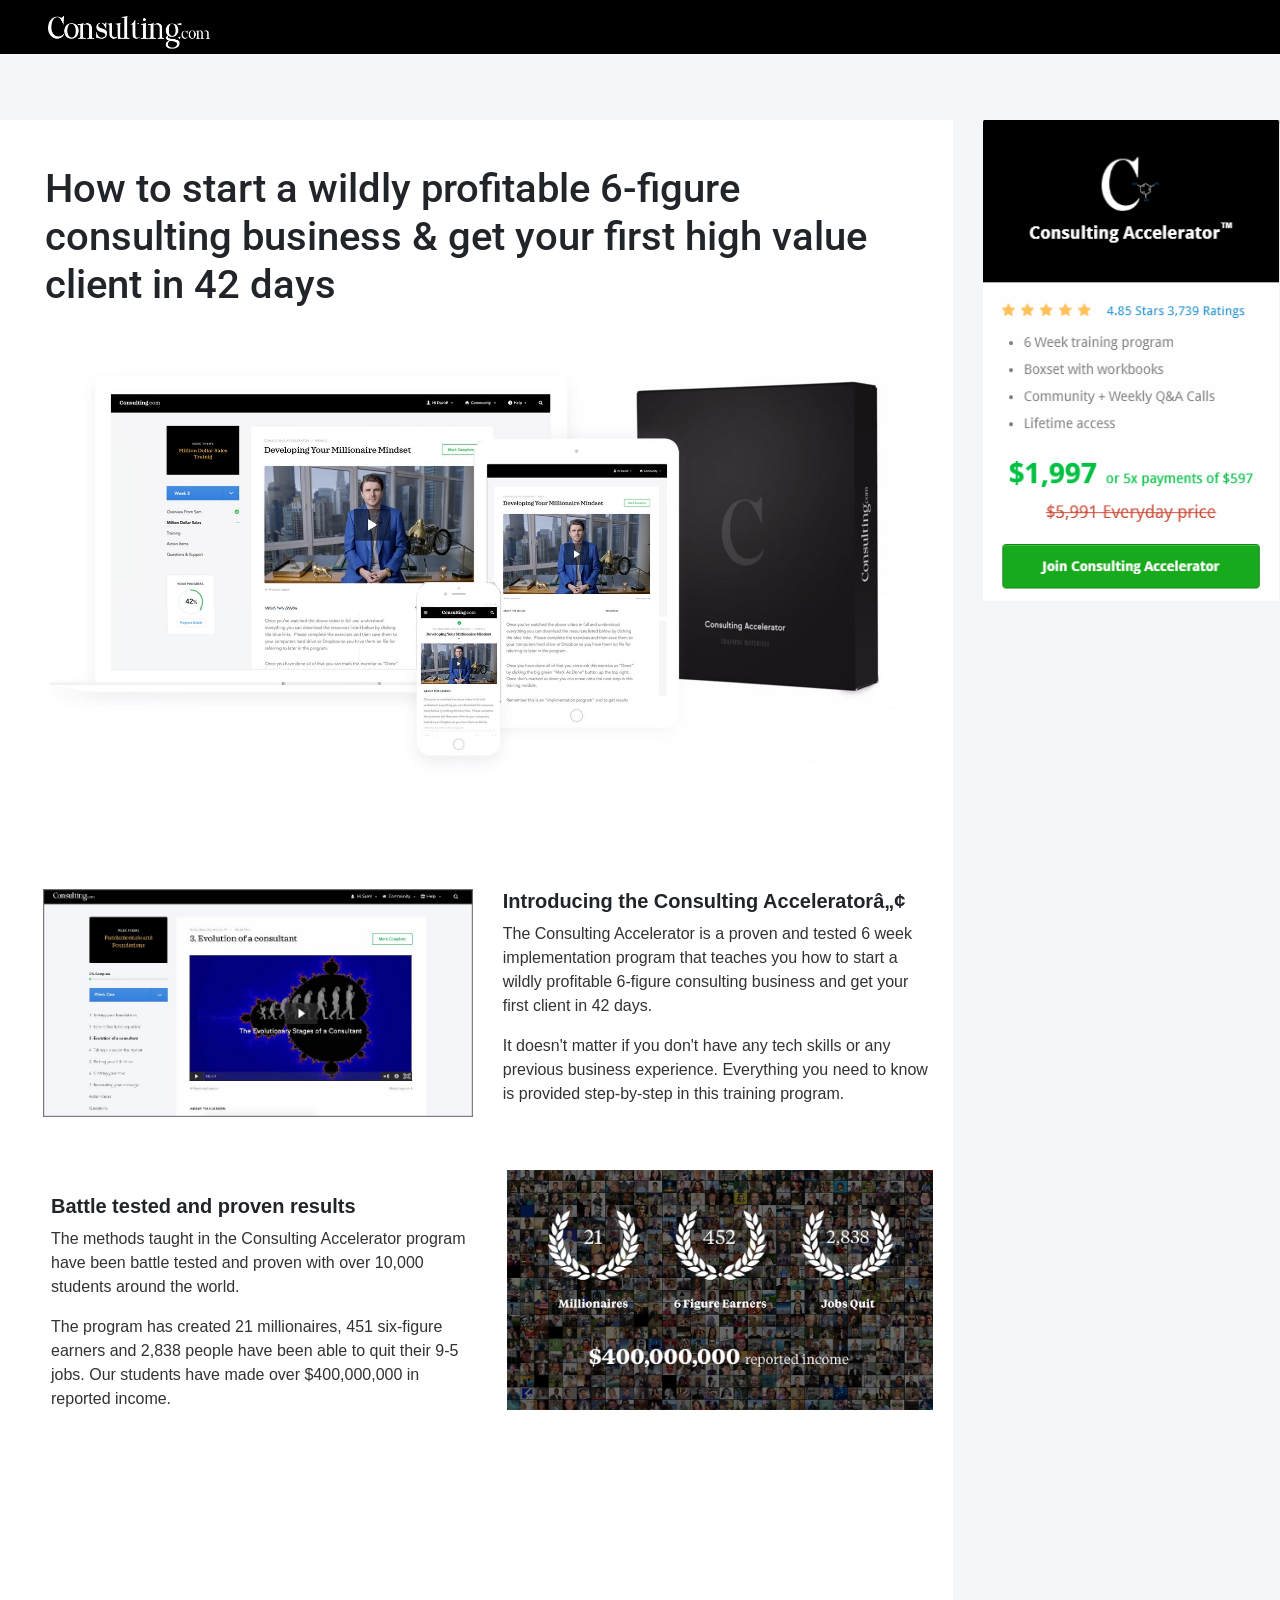
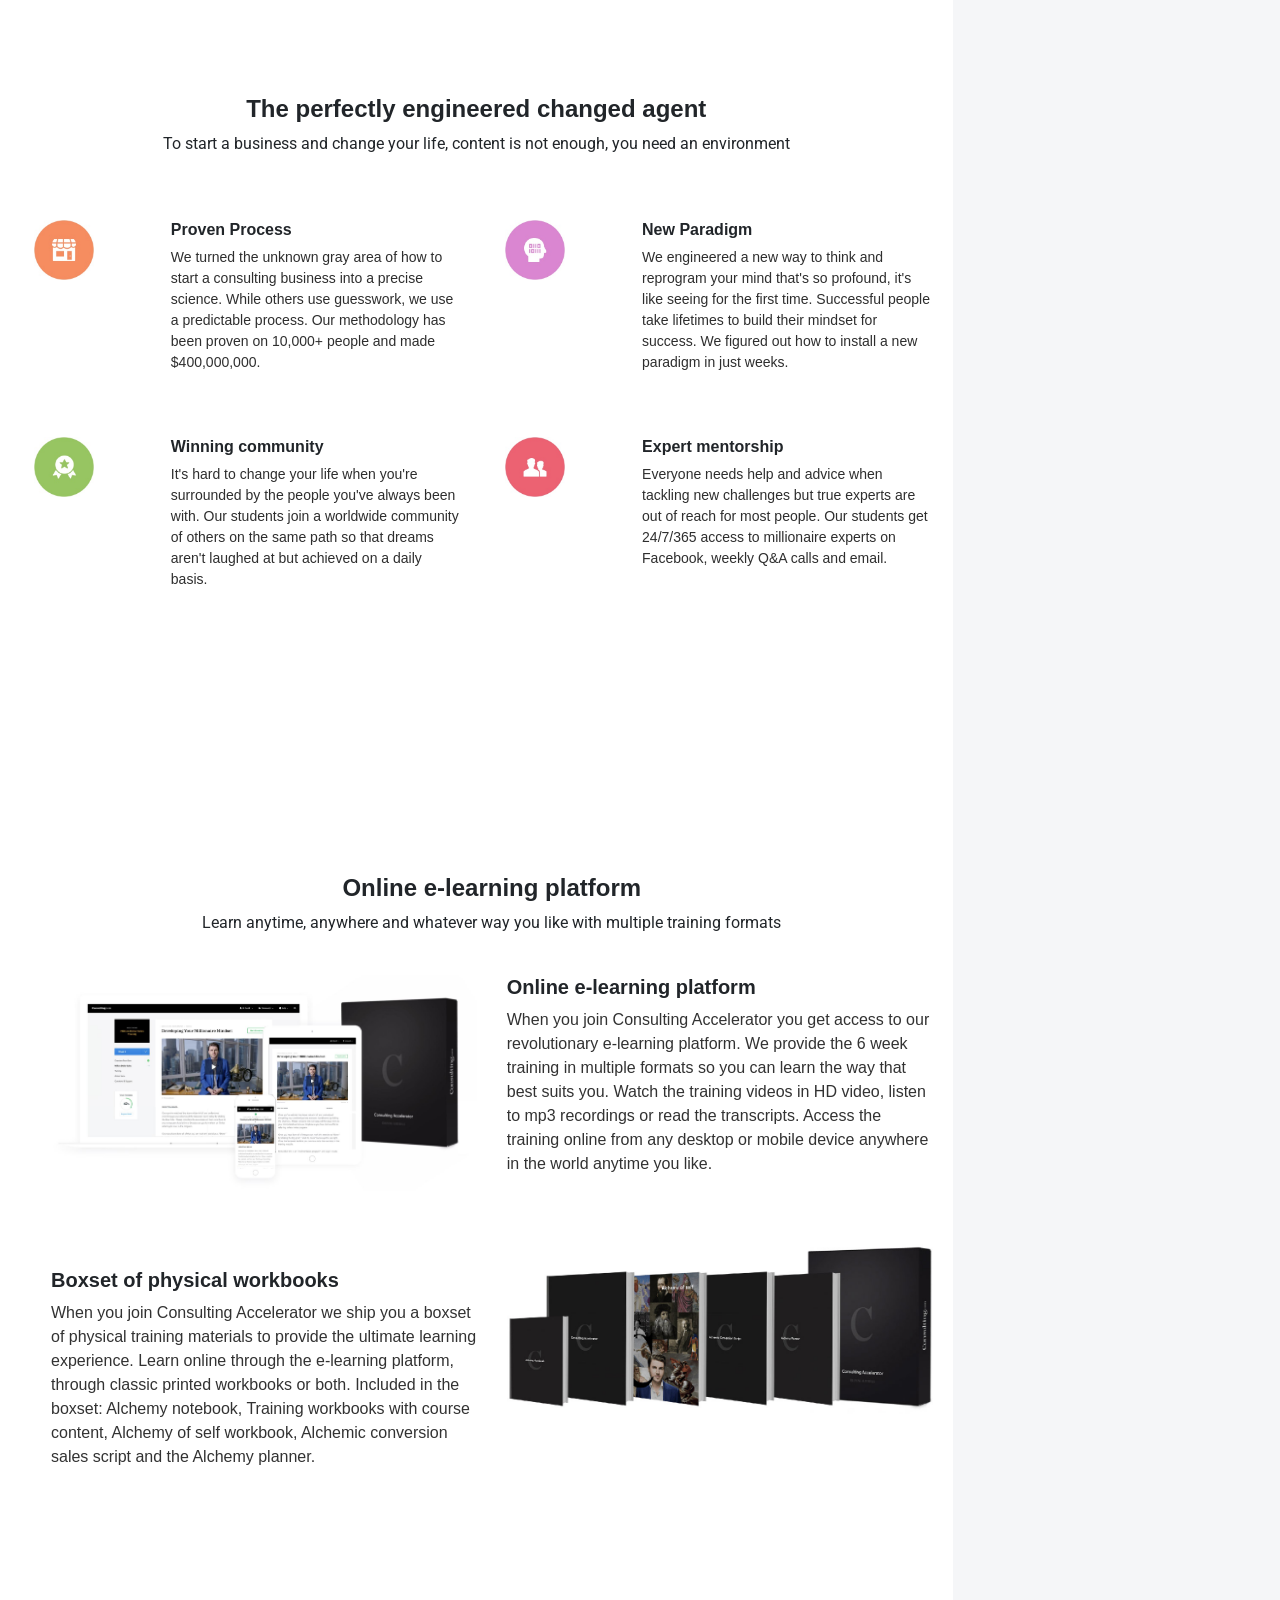
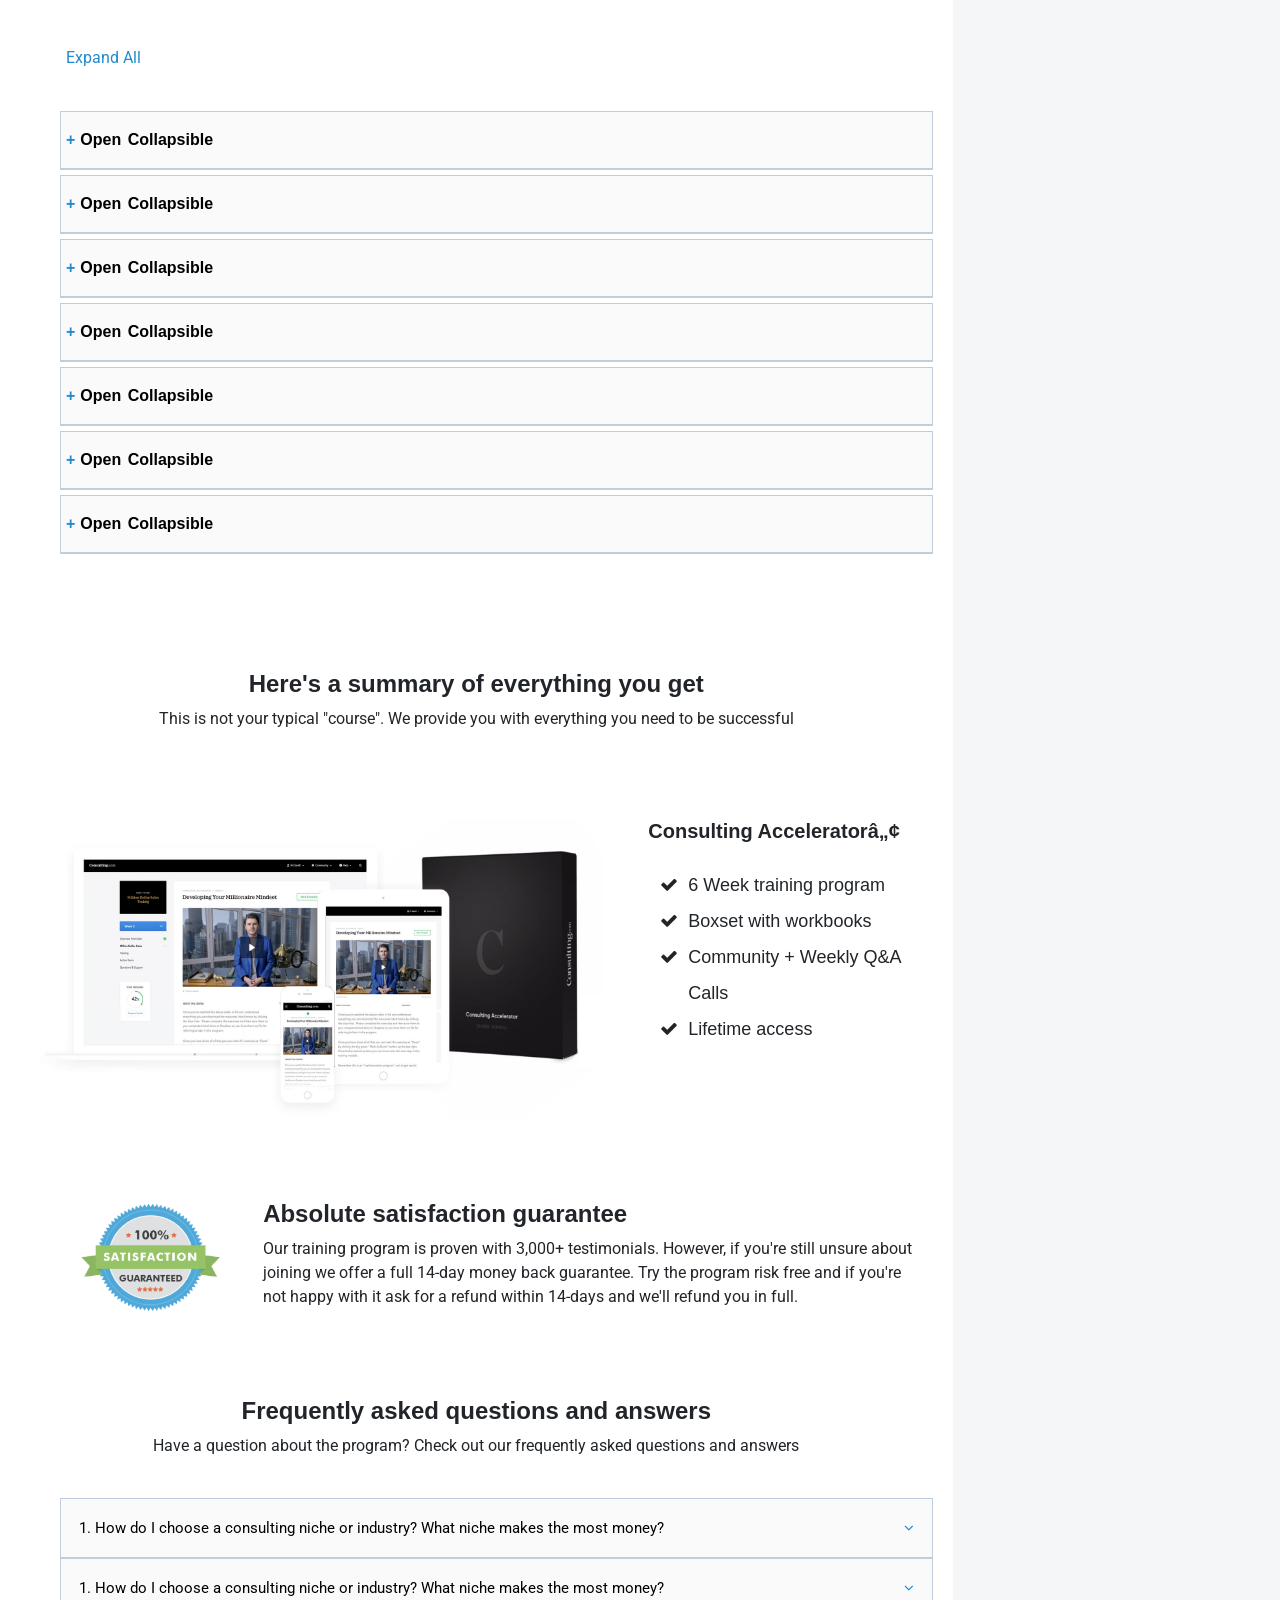
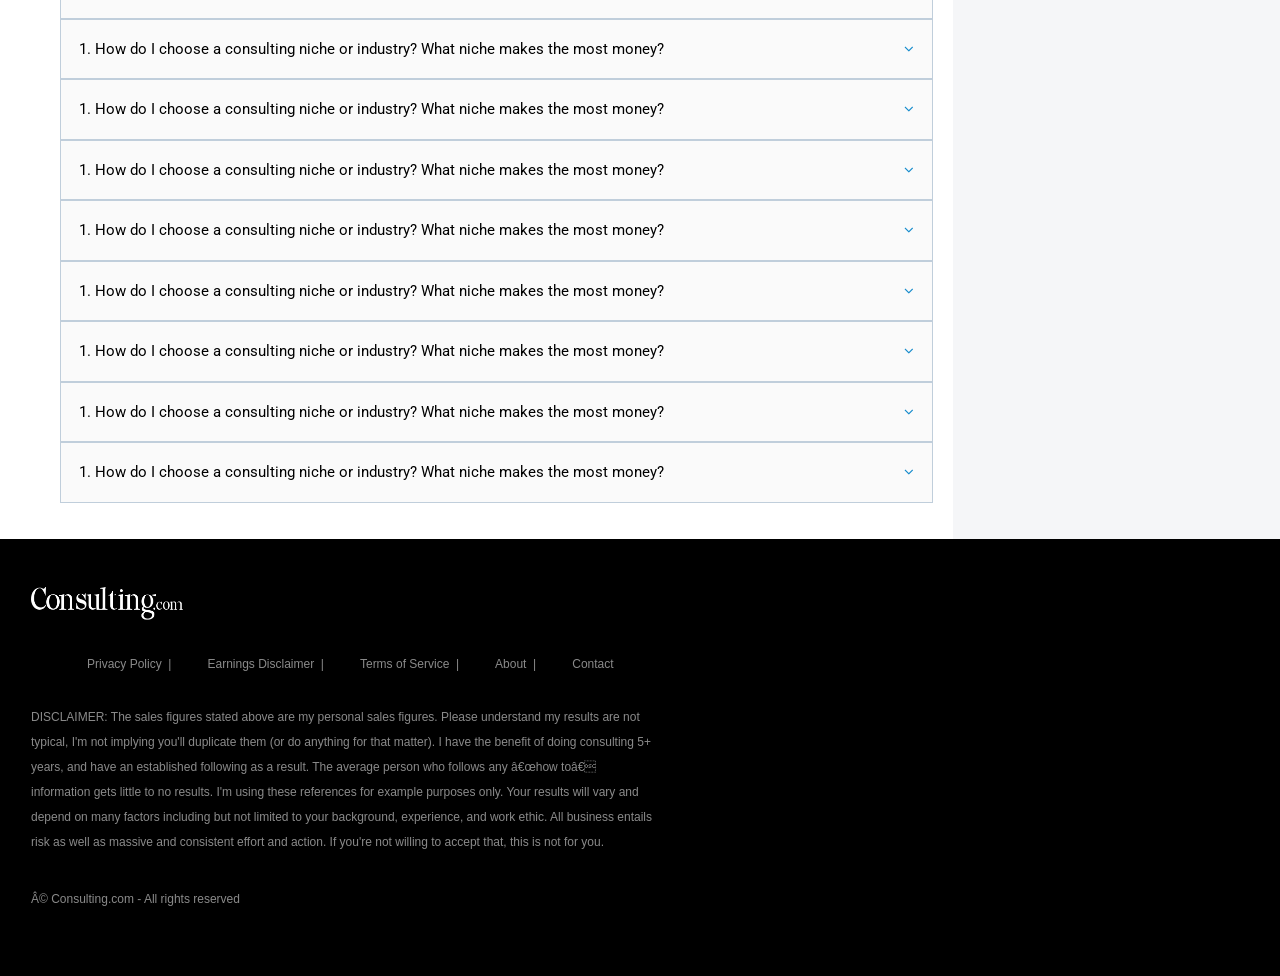
<file: myindex.html>
<!DOCTYPE html>
<html>
<head>
	<title>Website</title>

<link rel="stylesheet" href="https://stackpath.bootstrapcdn.com/bootstrap/4.3.1/css/bootstrap.min.css">
<link rel="stylesheet" href="main.css">
<link rel="stylesheet" href="https://stackpath.bootstrapcdn.com/font-awesome/4.7.0/css/font-awesome.min.css" integrity="sha384-wvfXpqpZZVQGK6TAh5PVlGOfQNHSoD2xbE+QkPxCAFlNEevoEH3Sl0sibVcOQVnN" crossorigin="anonymous">
<link href="https://fonts.googleapis.com/css?family=Roboto:400,500|Open+Sans" rel="stylesheet">
<link rel="stylesheet" href="https://stackpath.bootstrapcdn.com/bootstrap/4.5.0/css/bootstrap.min.css">
<link rel="stylesheet" href="https://fonts.googleapis.com/icon?family=Material+Icons"/>
<script src="https://code.jquery.com/jquery-3.3.1.slim.min.js"></script>
<script src="https://cdn.jsdelivr.net/npm/popper.js@1.16.0/dist/umd/popper.min.js"></script>
<script src="https://stackpath.bootstrapcdn.com/bootstrap/4.5.0/js/bootstrap.min.js"></script>

<script src="https://stackpath.bootstrapcdn.com/bootstrap/4.3.1/js/bootstrap.min.js"></script>
<script src="https://code.jquery.com/jquery-3.3.1.slim.min.js"></script>
<meta name="viewport" content="width=device-width, initial-scale=1.0, user-scalable=0, minimal-ui">

<style type="text/css">
</style>
</head>
<body>
		<div class="container-fluid ">
			<nav id="navbar" class=" fixed-top">
				<div class="container-fluid col-md-12 pt-3 pl-5">
						<img src="img/logo.png" id="" class="img-fluid"  height="35px" width="162px"   alt="logo">
				</div>
			</nav>
		</div>   
		<br>
		<br>
		<br>
		<br>
		<br>


<div class="">
	<div class="row " id="body_card" >
		
		<div class="col-md-9" >
			
			<div class="posts" >
        <div style="margin: 25px">
					<h1 id="#mainh1">How to start a wildly profitable 6-figure consulting business & get your first high value client in 42 days
					</h1>
				</div>
				<img src="img/main.jpg" class="col-md-12" style="width: 100%">
				<br>
				<br>

				<div class="row pt-5 ml-2">
					<div class="col-md-6 pt-4">
						<img src="img/consulting.jpg" alt="consultant" class="img-fluid" width="438" height="232px">
					</div>
					<div class="col-md-6">
						<div class="pt-4">
							<h1 id="accelh">Introducing the Consulting Accelerator™</h1>
							<p class="accelp">
								The Consulting Accelerator is a proven and tested 6 week implementation program that teaches you how to start a wildly profitable 6-figure consulting business and get your first client in 42 days.
							</p>
							<p class="accelp">
								It doesn't matter if you don't have any tech skills or any previous business experience. Everything you need to know is provided step-by-step in this training program.
							</p>
						</div>
					</div>
				</div>			

				<div class="row pt-5 ml-3">
					<div class="col-md-6">
						<div class="pt-4">
							<h1 id="accelh">Battle tested and proven results</h1>
							<p class="accelp">
								The methods taught in the Consulting Accelerator program have been battle tested and proven with over 10,000 students around the world.
							</p>
							<p class="accelp">
								The program has created 21 millionaires, 451 six-figure earners and 2,838 people have been able to quit their 9-5 jobs. Our students have made over $400,000,000 in reported income.
							</p>
						</div>
					</div>
					<div class="col-md-6">
						<img src="img/result.jpg" class="img-fluid" alt="consultant" width="439" height="247px">
					</div>
					
				</div>
				<br>
				<br>
				<br>
				<br>
				<br>
				<div class="row mt-5">
					<div class="container text-center" id="cartcont">
						<h1 id="agenth">The perfectly engineered changed agent</h1>
						<p id="agentp">To start a business and change your life, content is not enough, you need an environment</p>
					</div>
				</div>
				<br>
				<br>
				
				<div class="row">
					<div class="container">
						<div class="row">
							<div class="col-md-6">
								<div class="row ">
									<!-- <div class="col-lg-1"></div> -->
									<div class="col-lg-3 text-center">
										<img src="img/icon1.jpg"  alt="icon1" width="60px" height="60px">
									</div>
									<div class="col-lg-9 pl-5">
										<h4 class="carth">Proven Process</h4>
										<p class="cartp">We turned the unknown gray area of how to start a consulting business into a precise science. While others use guesswork, we use a predictable process. Our methodology has been proven on 10,000+ people and made $400,000,000.</p>
									</div>
								</div>
							</div>
							<div class="col-md-6">
								<div class="row ">
									<div class="col-lg-3 text-center">
										<img src="img/icon2.jpg"  alt="icon2" width="60px" height="60px">
									</div>
									<div class="col-lg-9 pl-5">
										<h1 class="carth ">New Paradigm</h1>
										<p class="cartp ">We engineered a new way to think and reprogram your mind that's so profound, it's like seeing for the first time. Successful people take lifetimes to build their mindset for success. We figured out how to install a new paradigm in just weeks.</p>
									</div>
									<!-- <div class="col-lg-1"></div> -->
								</div>
							</div>


						</div>
					</div>
				</div>
				<br>
				<br>

				<div class="row">
					<div class="container">
						<div class="row">
							<div class="col-md-6">
								<div class="row">
									<!-- <div class="col-lg-1"></div> -->
									<div class="col-lg-3 text-center">
										<img src="img/icon3.jpg" alt="icon3" width="60px" height="60px">
									</div>
									<div class="col-lg-9 pl-5">
										<h4 class="carth">Winning community</h4>
										<p class="cartp">It's hard to change your life when you're surrounded by the people you've always been with. Our students join a worldwide community of others on the same path so that dreams aren't laughed at but achieved on a daily basis.</p>
									</div>
								</div>
							</div>
							<div class="col-md-6">
								<div class="row ">
									<div class="col-lg-3 text-center">
										<img src="img/icon4.jpg"  alt="icon2" width="60px" height="60px">
									</div>
									<div class="col-lg-9 pl-5" >
										<h1 class="carth">Expert mentorship</h1>
										<p class="cartp ">Everyone needs help and advice when tackling new challenges but true experts are out of reach for most people. Our students get 24/7/365 access to millionaire experts on Facebook, weekly Q&A calls and email.</p>
									</div>
									<!-- <div class="col-lg-1"></div> -->
								</div>
							</div>
						</div>
					</div>
				</div>
				<br>
				<br>
				<br>
				<br>
				<br>
				<div class="row pt-5 ml-3">
					<div class="container text-center" id="cartcont">
						<h1 id="agenth">Online e-learning platform</h1>
						<p id="agentp">Learn anytime, anywhere and whatever way you like with multiple training formats</p>
					</div>
					<div class="col-md-6 pt-4">
						<img src="img/elearn.jpg" class="img-fluid" alt="consultant" width="438" height="228px">
					</div>
					<div class="col-md-6">
						<div class="pt-4">
							<h1 id="accelh">Online e-learning platform</h1>
							<p class="accelp">
								When you join Consulting Accelerator you get access to our revolutionary e-learning platform. We provide the 6 week training in multiple formats so you can learn the way that best suits you. Watch the training videos in HD video, listen to mp3 recordings or read the transcripts. Access the training online from any desktop or mobile device anywhere in the world anytime you like.
							</p>
						</div>
					</div>
				</div>			
				<div class="row pt-5 ml-3">
					<div class="col-md-6 ">
						<div class="pt-4">
							<h1 id="accelh">Boxset of physical workbooks</h1>
							<p class="accelp">
								When you join Consulting Accelerator we ship you a boxset of physical training materials to provide the ultimate learning experience. Learn online through the e-learning platform, through classic printed workbooks or both. Included in the boxset: Alchemy notebook, Training workbooks with course content, Alchemy of self workbook, Alchemic conversion sales script and the Alchemy planner.
							</p>
						</div>
					</div>
					<div class="col-md-6">
						<img src="img/boxset.jpg" class="img-fluid" alt="consultant" width="439" height="174px">
					</div>
				</div>
				<br>
				<br>
				<br>
				<br>
				<br>
				<!-- collapsable content -->
				<div class="row" style="margin: 40px;">
					<button onclick="expnadall(1)" id="expand">Expand All</button>
					<button onclick="expnadall(2)" id="collaps" style="display: none;">Collapse All</button>
				</div>
				
				<ul style="list-style: none;"> 
					<li class="m5">
						<button class="collapsible" style="border: 1px solid #c0cedb ;outline: none;">Open Collapsible</button>
						<div class="content">
							<div class="listdivstyle">Overview
								<button class="read-more" style="border: none;outline: none;background: #f1f1f1;" ></button>
								<div class="innercontent" style="margin-top:25px ;">
								<p style="margin-bottom: 10px;">Lorem ipsum dolor sit amet, consectetur adipisicing elit, sed do eiusmod tempor incididunt ut labore et dolore magna aliqua. Ut enim ad minim veniam, quis nostrud exercitation ullamco laboris nisi ut aliquip ex ea commodo consequat.
									Lorem ipsum dolor sit amet, consectetur adipisicing elit, sed do eiusmod tempor incididunt ut labore et dolore magna aliqua. Lorem ipsum dolor sit amet, consectetur adipisicing elit, sed do eiusmod tempor incididunt ut labore et dolore magna aliqua. Lorem ipsum dolor sit amet, consectetur adipisicing elit, sed do eiusmod tempor incididunt ut labore et dolore magna aliqua. </p>
									<br>
									<br>
								</div>
							</div>
						</div>
					</li>
					<li class="m5">
						<button class="collapsible" style="border: 1px solid #c0cedb ;outline: none;">Open Collapsible</button>
						<div class="content">
							<div class="listdivstyle">Overview
								<button class="read-more" style="border: none;outline: none;background: #f1f1f1;" ></button>
								<div class="innercontent" style="margin-top:25px ;">
								<p style="margin-bottom: 10px;">Lorem ipsum dolor sit amet, consectetur adipisicing elit, sed do eiusmod tempor incididunt ut labore et dolore magna aliqua. Ut enim ad minim veniam, quis nostrud exercitation ullamco laboris nisi ut aliquip ex ea commodo consequat.
									Lorem ipsum dolor sit amet, consectetur adipisicing elit, sed do eiusmod tempor incididunt ut labore et dolore magna aliqua. Lorem ipsum dolor sit amet, consectetur adipisicing elit, sed do eiusmod tempor incididunt ut labore et dolore magna aliqua. Lorem ipsum dolor sit amet, consectetur adipisicing elit, sed do eiusmod tempor incididunt ut labore et dolore magna aliqua. </p>
									<br>
									<br>
								</div>
							</div>
						</div>
					</li>
					<li class="m5">
						<button class="collapsible" style="border: 1px solid #c0cedb ;outline: none;">Open Collapsible</button>
						<div class="content">
							<div class="listdivstyle">Overview
								<button class="read-more" style="border: none;outline: none;background: #f1f1f1;" ></button>
								<div class="innercontent" style="margin-top:25px ;">
								<p style="margin-bottom: 10px;">Lorem ipsum dolor sit amet, consectetur adipisicing elit, sed do eiusmod tempor incididunt ut labore et dolore magna aliqua. Ut enim ad minim veniam, quis nostrud exercitation ullamco laboris nisi ut aliquip ex ea commodo consequat.
									Lorem ipsum dolor sit amet, consectetur adipisicing elit, sed do eiusmod tempor incididunt ut labore et dolore magna aliqua. Lorem ipsum dolor sit amet, consectetur adipisicing elit, sed do eiusmod tempor incididunt ut labore et dolore magna aliqua. Lorem ipsum dolor sit amet, consectetur adipisicing elit, sed do eiusmod tempor incididunt ut labore et dolore magna aliqua. </p>
									<br>
									<br>
								</div>
							</div>
						</div>
					</li>
					<li class="m5">
						<button class="collapsible" style="border: 1px solid #c0cedb ;outline: none;">Open Collapsible</button>
						<div class="content">
							<div class="listdivstyle">Overview
								<button class="read-more" style="border: none;outline: none;background: #f1f1f1;" ></button>
								<div class="innercontent" style="margin-top:25px ;">
								<p style="margin-bottom: 10px;">Lorem ipsum dolor sit amet, consectetur adipisicing elit, sed do eiusmod tempor incididunt ut labore et dolore magna aliqua. Ut enim ad minim veniam, quis nostrud exercitation ullamco laboris nisi ut aliquip ex ea commodo consequat.
									Lorem ipsum dolor sit amet, consectetur adipisicing elit, sed do eiusmod tempor incididunt ut labore et dolore magna aliqua. Lorem ipsum dolor sit amet, consectetur adipisicing elit, sed do eiusmod tempor incididunt ut labore et dolore magna aliqua. Lorem ipsum dolor sit amet, consectetur adipisicing elit, sed do eiusmod tempor incididunt ut labore et dolore magna aliqua. </p>
									<br>
									<br>
								</div>
							</div>
						</div>
					</li>
					<li class="m5">
						<button class="collapsible" style="border: 1px solid #c0cedb ;outline: none;">Open Collapsible</button>
						<div class="content">
							<div class="listdivstyle">Overview
								<button class="read-more" style="border: none;outline: none;background: #f1f1f1;" ></button>
								<div class="innercontent" style="margin-top:25px ;">
								<p style="margin-bottom: 10px;">Lorem ipsum dolor sit amet, consectetur adipisicing elit, sed do eiusmod tempor incididunt ut labore et dolore magna aliqua. Ut enim ad minim veniam, quis nostrud exercitation ullamco laboris nisi ut aliquip ex ea commodo consequat.
									Lorem ipsum dolor sit amet, consectetur adipisicing elit, sed do eiusmod tempor incididunt ut labore et dolore magna aliqua. Lorem ipsum dolor sit amet, consectetur adipisicing elit, sed do eiusmod tempor incididunt ut labore et dolore magna aliqua. Lorem ipsum dolor sit amet, consectetur adipisicing elit, sed do eiusmod tempor incididunt ut labore et dolore magna aliqua. </p>
									<br>
									<br>
								</div>
							</div>
						</div>
					</li>
					<li class="m5">
						<button class="collapsible" style="border: 1px solid #c0cedb ;outline: none;">Open Collapsible</button>
						<div class="content">
							<div class="listdivstyle">Overview
								<button class="read-more" style="border: none;outline: none;background: #f1f1f1;" ></button>
								<div class="innercontent" style="margin-top:25px ;">
								<p style="margin-bottom: 10px;">Lorem ipsum dolor sit amet, consectetur adipisicing elit, sed do eiusmod tempor incididunt ut labore et dolore magna aliqua. Ut enim ad minim veniam, quis nostrud exercitation ullamco laboris nisi ut aliquip ex ea commodo consequat.
									Lorem ipsum dolor sit amet, consectetur adipisicing elit, sed do eiusmod tempor incididunt ut labore et dolore magna aliqua. Lorem ipsum dolor sit amet, consectetur adipisicing elit, sed do eiusmod tempor incididunt ut labore et dolore magna aliqua. Lorem ipsum dolor sit amet, consectetur adipisicing elit, sed do eiusmod tempor incididunt ut labore et dolore magna aliqua. </p>
									<br>
									<br>
								</div>
							</div>
						</div>
					</li>
					<li class="m5">
						<button class="collapsible" style="border: 1px solid #c0cedb ;outline: none;">Open Collapsible</button>
						<div class="content">
							<div class="listdivstyle">Overview
								<button class="read-more" style="border: none;outline: none;background: #f1f1f1;" ></button>
								<div class="innercontent" style="margin-top:25px ;">
								<p style="margin-bottom: 10px;">Lorem ipsum dolor sit amet, consectetur adipisicing elit, sed do eiusmod tempor incididunt ut labore et dolore magna aliqua. Ut enim ad minim veniam, quis nostrud exercitation ullamco laboris nisi ut aliquip ex ea commodo consequat.
									Lorem ipsum dolor sit amet, consectetur adipisicing elit, sed do eiusmod tempor incididunt ut labore et dolore magna aliqua. Lorem ipsum dolor sit amet, consectetur adipisicing elit, sed do eiusmod tempor incididunt ut labore et dolore magna aliqua. Lorem ipsum dolor sit amet, consectetur adipisicing elit, sed do eiusmod tempor incididunt ut labore et dolore magna aliqua. </p>
									<br>
									<br>
								</div>
							</div>
						</div>
					</li>
					
				</ul>
				

				<div class="row">
					<div class="container text-center" id="cartcont">
						<h1 id="agenth">Here's a summary of everything you get</h1>
						<p id="agentp">This is not your typical "course". We provide you with everything you need to be successful</p>
					</div>
				</div>
				<br>
				<br>
				<br>
				<div class="row">
					<div class="col-md-8">
						<img src="img/main.jpg" class="col-md-12" alt="" width="594px" height="309px">
					</div>
					<div class="col-md-4">
						<div>
							<h1 id="accelh">Consulting Accelerator™</h1>
						</div>
						
							<ul class="checkme" id="suma">
								<li>6 Week training program</li>
								<li>Boxset with workbooks</li>
								<li>Community + Weekly Q&A Calls</li>
								<li>Lifetime access</li>
							</ul>
					</div>
				</div>
				<br>
				<br>
				<br>
				<div class="container">
					<div class="row">
						<div class="col-md-3 pl-5 text-center">
							<img src="img/sastisfation.png" class="img-fluid" alt="gurrantee" width="140" height="120px">
						</div>
						<div class="col-md-9">
							<h1 id="agenth">Absolute satisfaction guarantee</h1>
							<p id="agentp">Our training program is proven with 3,000+ testimonials. However, if you're still unsure about joining we offer a full 14-day money back guarantee. Try the program risk free and if you're not happy with it ask for a refund within 14-days and we'll refund you in full.</p>
						</div>
					</div>
				</div>


				<br>
				<br>
				<br>
				<div class="row">
					<div class="container text-center">
						<h1 id="agenth">Frequently asked questions and answers</h1>
						<p id="agentp">Have a question about the program? Check out our frequently asked questions and answers</p>
					</div>
				</div>
				<br>

				<ul style="list-style: none;"> 
					<li >
						<button class="collapsible2" style="border: 1px solid #c0cedb ;outline: none;">1. How do I choose a consulting niche or industry?  What niche makes the most money?</button>
						<div class="content2">
							<div >
								<p id="agentp">There's no “magic niche”, you need to go through this process yourself and we teach you exactly how to do this in detail in the program.  It's the first week of the training for a reason, you don't pick your niche and then join the program.  You join the program to pick your niche.  If we expected you to pick it before joining it wouldn't be a module in the training program.  Don't worry about picking your niche, join and then we figure that out together.  We have a full process for this. </p>
								<p id="agentp">We have students from thousands of different niches and industries.  From accounting to Amazon selling to porn addiction to horse dentistry, we have people in everything you can think of.  This program is designed as a framework that's applicable to any industry/niche so whatever niche you're in, the program will work for you.</p>
							</div>
						</div>
					</li>
					<li >
						<button class="collapsible2" style="border: 1px solid #c0cedb ;outline: none;">1. How do I choose a consulting niche or industry?  What niche makes the most money?</button>
						<div class="content2">
							<div >
								<p id="agentp">There's no “magic niche”, you need to go through this process yourself and we teach you exactly how to do this in detail in the program.  It's the first week of the training for a reason, you don't pick your niche and then join the program.  You join the program to pick your niche.  If we expected you to pick it before joining it wouldn't be a module in the training program.  Don't worry about picking your niche, join and then we figure that out together.  We have a full process for this. </p>
								<p id="agentp">We have students from thousands of different niches and industries.  From accounting to Amazon selling to porn addiction to horse dentistry, we have people in everything you can think of.  This program is designed as a framework that's applicable to any industry/niche so whatever niche you're in, the program will work for you.</p>
							</div>
						</div>
					</li>
					<li >
						<button class="collapsible2" style="border: 1px solid #c0cedb ;outline: none;">1. How do I choose a consulting niche or industry?  What niche makes the most money?</button>
						<div class="content2">
							<div >
								<p id="agentp">There's no “magic niche”, you need to go through this process yourself and we teach you exactly how to do this in detail in the program.  It's the first week of the training for a reason, you don't pick your niche and then join the program.  You join the program to pick your niche.  If we expected you to pick it before joining it wouldn't be a module in the training program.  Don't worry about picking your niche, join and then we figure that out together.  We have a full process for this. </p>
								<p id="agentp">We have students from thousands of different niches and industries.  From accounting to Amazon selling to porn addiction to horse dentistry, we have people in everything you can think of.  This program is designed as a framework that's applicable to any industry/niche so whatever niche you're in, the program will work for you.</p>
							</div>
						</div>
					</li>
					<li >
						<button class="collapsible2" style="border: 1px solid #c0cedb ;outline: none;">1. How do I choose a consulting niche or industry?  What niche makes the most money?</button>
						<div class="content2">
							<div >
								<p id="agentp">There's no “magic niche”, you need to go through this process yourself and we teach you exactly how to do this in detail in the program.  It's the first week of the training for a reason, you don't pick your niche and then join the program.  You join the program to pick your niche.  If we expected you to pick it before joining it wouldn't be a module in the training program.  Don't worry about picking your niche, join and then we figure that out together.  We have a full process for this. </p>
								<p id="agentp">We have students from thousands of different niches and industries.  From accounting to Amazon selling to porn addiction to horse dentistry, we have people in everything you can think of.  This program is designed as a framework that's applicable to any industry/niche so whatever niche you're in, the program will work for you.</p>
							</div>
						</div>
					</li>
					<li >
						<button class="collapsible2" style="border: 1px solid #c0cedb ;outline: none;">1. How do I choose a consulting niche or industry?  What niche makes the most money?</button>
						<div class="content2">
							<div >
								<p id="agentp">There's no “magic niche”, you need to go through this process yourself and we teach you exactly how to do this in detail in the program.  It's the first week of the training for a reason, you don't pick your niche and then join the program.  You join the program to pick your niche.  If we expected you to pick it before joining it wouldn't be a module in the training program.  Don't worry about picking your niche, join and then we figure that out together.  We have a full process for this. </p>
								<p id="agentp">We have students from thousands of different niches and industries.  From accounting to Amazon selling to porn addiction to horse dentistry, we have people in everything you can think of.  This program is designed as a framework that's applicable to any industry/niche so whatever niche you're in, the program will work for you.</p>
							</div>
						</div>
					</li>
					<li >
						<button class="collapsible2" style="border: 1px solid #c0cedb ;outline: none;">1. How do I choose a consulting niche or industry?  What niche makes the most money?</button>
						<div class="content2">
							<div >
								<p id="agentp">There's no “magic niche”, you need to go through this process yourself and we teach you exactly how to do this in detail in the program.  It's the first week of the training for a reason, you don't pick your niche and then join the program.  You join the program to pick your niche.  If we expected you to pick it before joining it wouldn't be a module in the training program.  Don't worry about picking your niche, join and then we figure that out together.  We have a full process for this. </p>
								<p id="agentp">We have students from thousands of different niches and industries.  From accounting to Amazon selling to porn addiction to horse dentistry, we have people in everything you can think of.  This program is designed as a framework that's applicable to any industry/niche so whatever niche you're in, the program will work for you.</p>
							</div>
						</div>
					</li>
					<li >
						<button class="collapsible2" style="border: 1px solid #c0cedb ;outline: none;">1. How do I choose a consulting niche or industry?  What niche makes the most money?</button>
						<div class="content2">
							<div >
								<p id="agentp">There's no “magic niche”, you need to go through this process yourself and we teach you exactly how to do this in detail in the program.  It's the first week of the training for a reason, you don't pick your niche and then join the program.  You join the program to pick your niche.  If we expected you to pick it before joining it wouldn't be a module in the training program.  Don't worry about picking your niche, join and then we figure that out together.  We have a full process for this. </p>
								<p id="agentp">We have students from thousands of different niches and industries.  From accounting to Amazon selling to porn addiction to horse dentistry, we have people in everything you can think of.  This program is designed as a framework that's applicable to any industry/niche so whatever niche you're in, the program will work for you.</p>
							</div>
						</div>
					</li>
					<li >
						<button class="collapsible2" style="border: 1px solid #c0cedb ;outline: none;">1. How do I choose a consulting niche or industry?  What niche makes the most money?</button>
						<div class="content2">
							<div >
								<p id="agentp">There's no “magic niche”, you need to go through this process yourself and we teach you exactly how to do this in detail in the program.  It's the first week of the training for a reason, you don't pick your niche and then join the program.  You join the program to pick your niche.  If we expected you to pick it before joining it wouldn't be a module in the training program.  Don't worry about picking your niche, join and then we figure that out together.  We have a full process for this. </p>
								<p id="agentp">We have students from thousands of different niches and industries.  From accounting to Amazon selling to porn addiction to horse dentistry, we have people in everything you can think of.  This program is designed as a framework that's applicable to any industry/niche so whatever niche you're in, the program will work for you.</p>
							</div>
						</div>
					</li>
					<li >
						<button class="collapsible2" style="border: 1px solid #c0cedb ;outline: none;">1. How do I choose a consulting niche or industry?  What niche makes the most money?</button>
						<div class="content2">
							<div >
								<p id="agentp">There's no “magic niche”, you need to go through this process yourself and we teach you exactly how to do this in detail in the program.  It's the first week of the training for a reason, you don't pick your niche and then join the program.  You join the program to pick your niche.  If we expected you to pick it before joining it wouldn't be a module in the training program.  Don't worry about picking your niche, join and then we figure that out together.  We have a full process for this. </p>
								<p id="agentp">We have students from thousands of different niches and industries.  From accounting to Amazon selling to porn addiction to horse dentistry, we have people in everything you can think of.  This program is designed as a framework that's applicable to any industry/niche so whatever niche you're in, the program will work for you.</p>
							</div>
						</div>
					</li>
					<li >
						<button class="collapsible2" style="border: 1px solid #c0cedb ;outline: none;">1. How do I choose a consulting niche or industry?  What niche makes the most money?</button>
						<div class="content2">
							<div >
								<p id="agentp">There's no “magic niche”, you need to go through this process yourself and we teach you exactly how to do this in detail in the program.  It's the first week of the training for a reason, you don't pick your niche and then join the program.  You join the program to pick your niche.  If we expected you to pick it before joining it wouldn't be a module in the training program.  Don't worry about picking your niche, join and then we figure that out together.  We have a full process for this. </p>
								<p id="agentp">We have students from thousands of different niches and industries.  From accounting to Amazon selling to porn addiction to horse dentistry, we have people in everything you can think of.  This program is designed as a framework that's applicable to any industry/niche so whatever niche you're in, the program will work for you.</p>
							</div>
						</div>
					</li>					
				</ul>
				
				
				

				<!-- <div class="bs">
					<div class="accordion ml-3" id="accordion">
						<div class="card ">
							<div class="card-header" id="headingOne">
								<h2 class="mb-0">
									<a class="alpha" href="#"  data-toggle="collapse" data-target="#collapseOne">1. How do I choose a consulting niche or industry?  What niche makes the most money?</a>									
								</h2>
							</div>
							<div id="collapseOne" class="collapse " aria-labelledby="headingOne" data-parent="#accordion">
								<div class="card-body">
									<p id="agentp">There's no “magic niche”, you need to go through this process yourself and we teach you exactly how to do this in detail in the program.  It's the first week of the training for a reason, you don't pick your niche and then join the program.  You join the program to pick your niche.  If we expected you to pick it before joining it wouldn't be a module in the training program.  Don't worry about picking your niche, join and then we figure that out together.  We have a full process for this. </p>
									<p id="agentp">We have students from thousands of different niches and industries.  From accounting to Amazon selling to porn addiction to horse dentistry, we have people in everything you can think of.  This program is designed as a framework that's applicable to any industry/niche so whatever niche you're in, the program will work for you.</p>
								</div>
							</div>
						</div>
						<div class="card">
							<div class="card-header" id="headingTwo">
								<h2 class="mb-0">
									<a class="alpha" href="#" data-toggle="collapse" data-target="#collapseTwo">2. What price do I charge? How do I get repeat clients?</a>
								</h2>
							</div>
							<div id="collapseTwo" class="collapse" aria-labelledby="headingTwo" data-parent="#accordion">
								<div class="card-body">
									<p id="agentp">You want to price on value not costs or time.  You should look at how much it's costing your prospect to have this problem and what it would be worth to them to have the problem solved.  You want to make sure that you pick a niche that has a painful problem that people are willing to pay at least $2,000 to solve.  This program shows you exactly how to do that step-by-step.  I strongly advise everyone in my program to never price below $2,000 and I encourage them to charge more than that and many do.
									</p>
									<p id="agentp">As far as repeat clients… most people believe that problems are fixed once and then that's it, but we all know that's not true.  There's no such thing as fixing something once and forgetting about it, as soon as it's fixed you must maintain it to make sure that it doesn't break again.  This is where ongoing monthly retainers can work well, you fix the problem initially and then provide ongoing service from there. I show you exactly how to do this in Week 6 of the training.</p>
								</div>
							</div>
						</div>
						<div class="card">
							<div class="card-header" id="headingThree">
								<h2 class="mb-0">
									<a class="alpha" href="#" data-toggle="collapse" data-target="#collapseThree">3. Will this work in my country?</a>                     
								</h2>
							</div>
							<div id="collapseThree" class="collapse" aria-labelledby="headingThree" data-parent="#accordion">
								<div class="card-body">
									<p id="agentp">We have thousands of students in Australia, Canada, New Zealand, America, United Kingdom, all over Europe, South America.  We have students in 72 different countries around the world and the program has been proven to work worldwide.</p>
								</div>
							</div>
						</div>
						<div class="card">
							<div class="card-header" id="headingfour">
								<h2 class="mb-0">
									<a class="alpha" href="#" data-toggle="collapse" data-target="#collapsefour">4. I can't afford this program, is there anything you can do for me?</a>                     
								</h2>
							</div>
							<div id="collapseThree" class="collapse" aria-labelledby="headingfour" data-parent="#accordion">
								<div class="card-body">
									<p>Yes, we can offer you a payment plan so that you can pay this off over time.</p>
									<p id="agentp">
										And if you can't afford a payment plan, I think you would agree that you need this program more than anyone. In fact, some of my most successful clients have had their back against the wall financially when they started (as did I).
									</p>
									<p id="agentp"></p>
										So I want you to eliminate the thought “I can't afford this” and instead replace it with “How can I afford this”
									</p>
									<p id="agentp"></p>
										You need to get creative and think of how you can find the money.  There's Paypal financing, credit cards, loans, parents, friends, family, you could even sell something and use the money from that.  Don't just use that excuse, get creative and start thinking of ways that you can make this work.  With the payment plan we offer you can get started today for just $599.  That's all the money you need to get started right now, today.</p>
								</div>
							</div>
						</div>
						<div class="card">
							<div class="card-header" id="headingfive">
								<h2 class="mb-0">
									<a class="alpha" href="#" data-toggle="collapse" data-target="#collapsefive">5. How much time do I need to start consulting? Can I do this with a full-time job?</a>                     
								</h2>
							</div>
							<div id="collapseThree" class="collapse" aria-labelledby="headingfive" data-parent="#accordion">
								<div class="card-body">
									<p id="agentp">Yes it will work for you, we understand that most people are very busy and have full time jobs, families, commutes and hardly any free time.  We designed this program so that you can work through it even if you're hard pressed for time.  You can listen to the trainings while driving, on the bus or even at your job with headphones in.  It doesn't matter what your schedule is like, if you can set aside at least 2 hours per week you will be able to work your way through it.</p>
									<p id="agentp">
										Even if you can't start right away…reserve your spot and go at your own pace. These lessons aren't live, they're pre-recorded and available online inside our training portal.  You can login whenever you want, on your own time and on your own schedule.  If you're asking about the Q&A calls, those are live and, yes we record and archive all of them.</p>
								</div>
							</div>
						</div>
						<div class="card">
							<div class="card-header" id="headingsix">
								<h2 class="mb-0">
									<a class="alpha" href="#" data-toggle="collapse" data-target="#collapsesix">6. How do I help my clients? What do I do for them?</a>                     
								</h2>
							</div>
							<div id="collapseThree" class="collapse" aria-labelledby="headingsix" data-parent="#accordion">
								<div class="card-body">
									<p id="agentp">This program shows you how to start your own consulting business by crafting your own offer.  What this means is, we help you pick a niche based on your specific interests, history etc. and then we look into that niche to see what problems people face day-to-day.  Once we find that problem we see if it's possible for us to solve it through consulting services, if it is possible we have a process for quickly acquiring those skills and then being able to offer help to the niche.  So to be clear, we have a proven process for figuring out what people in a specific niche want and then giving it to them, regardless of your skills or previous experience.  So you don't need to worry about what you will be doing for your clients at this stage, we need to pick a niche, find a painful problem and then work through the process properly.  At the right stage we will see if you have the skills needed to solve the problem and if you don't we have a process for quickly acquiring those skills yourself or contracting them out to somebody who does.</p>
								</div>
							</div>
						</div>
						<div class="card">
							<div class="card-header" id="headingseven">
								<h2 class="mb-0">
									<a class="alpha" href="#" data-toggle="collapse" data-target="#collapseseven">7. How long until I see results from this training?</a>                     
								</h2>
							</div>
							<div id="collapseThree" class="collapse" aria-labelledby="headingseven" data-parent="#accordion">
								<div class="card-body">
									<p id="agentp">So that totally depends on how quickly you work through the training program and how quickly you take action.  Some people get clients and start making money within the first week of joining the program, others work their way through slowly and it takes longer.</p>
								</div>
							</div>
						</div>
						<div class="card">
							<div class="card-header" id="headingeight">
								<h2 class="mb-0">
									<a class="alpha" href="#" data-toggle="collapse" data-target="#collapseeight">8. Is this course only digital marketing consulting or will it show other methods?</a>                     
								</h2>
							</div>
							<div id="collapseThree" class="collapse" aria-labelledby="headingeight" data-parent="#accordion">
								<div class="card-body">
									<p id="agentp">This course is for all possible industries and niches.  It's a program that's designed to work for literally anything in the consulting, coaching and service providers space.  We show you proven methods for picking your niche, finding out what their biggest problems are, offering a service that solves that problem, pricing that service, crafting a message that resonates well with the niche and then how to market it, sell it, deliver it.  We cover literally everything from end to end and it works for any niche/industry.  We have successful students in thousands of different niches and you can see them on our website.  See, if you click on “reviews” and then click on “filters”, you can filter the reviews by their category of niche/industry and look at all our different students.  You can even filter by location, results and stuff too.  As you can see we have over 3,000 reviews and our average rating is 4.85 stars out of 5.  Combined we've estimated our students have made over $400,000,000 from the methods taught in this training program.  It's that powerful.</p>
								</div>
							</div>
						</div>
					</div>
				</div>				 -->



			</div>
	</div>
		<div class="col-md-3">
			<div class=" sidebar">
				<img src="img/aa.PNG" class="img-fluid" style="width: 100%">
				<br>
			</div>
		</div>
</div>

		

<div class="container-fluid" id="footer" style="width:100%">
  <div class="row ml-3">
    <div class="col-md-6 ">
      <div class="row pt-5">
        <img src="img/logo.png" height="33px" width="152px" alt="">
      </div>
      <div class="row pt-4">
        <ul class=" no-gutters" id="ulf" ">
          <li class="nav-item ">
            <a href="" class="nav-link" target="blank" id="foota">Privacy Policy&nbsp;&nbsp;|</a>
          </li>
          <li class="nav-item">
            <a href="" class="nav-link" target="blank" id="foota">Earnings Disclaimer&nbsp;&nbsp;|</a>
          </li>
          <li class="nav-item">
            <a href="" class="nav-link" target="blank" id="foota">Terms of Service&nbsp;&nbsp;|</a>
          </li>
          <li class="nav-item">
            <a href="" class="nav-link" target="blank" id="foota">About&nbsp;&nbsp;|</a>
          </li>
          <li class="nav-item">
            <a href="" class="nav-link" target="blank" id="foota">Contact</a>
          </li>
        </ul>
      </div>
      <div class="row pt-1">
        <p id="footfont">DISCLAIMER: The sales figures stated above are my personal sales figures. Please understand my results are not typical, I'm not implying you'll duplicate them (or do anything for that matter). I have the benefit of doing consulting 5+ years, and have an established following as a result. The average person who follows any “how to” information gets little to no results. I'm using these references for example purposes only. Your results will vary and depend on many factors including but not limited to your background, experience, and work ethic. All business entails risk as well as massive and consistent effort and action. If you're not willing to accept that, this is not for you.</p>
      </div>
      <div class="row pb-5 pt-3">
        <p id="footfont">© Consulting.com - All rights reserved</p>
      </div>
    </div>
    <div class=col-md-6>

    </div>
  </div>
</div>


<script>
	var coll = document.getElementsByClassName("collapsible");
	var i;
	
	for (i = 0; i < coll.length; i++) {
	  coll[i].addEventListener("click", function() {
		this.classList.toggle("active");
		var content = this.nextElementSibling;
		if (content.style.maxHeight){
		  content.style.maxHeight = null;
		} else {
		  content.style.maxHeight = content.scrollHeight + "px";
		} 
	  });
	}

	var coll = document.getElementsByClassName("collapsible2");
	var i;
	
	for (i = 0; i < coll.length; i++) {
	  coll[i].addEventListener("click", function() {
		this.classList.toggle("activein");
		var content = this.nextElementSibling;
		if (content.style.maxHeight){
		  content.style.maxHeight = null;
		} else {
		  content.style.maxHeight = content.scrollHeight + "px";
		} 
	  });
	}

	function expnadall(btn){
		if(btn===1){
			document.getElementById("expand").style.display="none";
			document.getElementById("collaps").style.display="contents";
		}else if(btn===2){
			document.getElementById("expand").style.display="contents";
			document.getElementById("collaps").style.display="none";
		}
		
		var coll = document.getElementsByClassName("collapsible");
		var i;
		
		for (i = 0; i < coll.length; i++) {
		
			coll[i].classList.toggle("active");
			var content = coll[i].nextElementSibling;
			if (content.style.maxHeight){
			content.style.maxHeight = null;
			} else {
			content.style.maxHeight = content.scrollHeight + "px";
			} 
		}
		}

	var coll = document.getElementsByClassName("read-more");
	var i;
	
	for (i = 0; i < coll.length; i++) {
	  coll[i].addEventListener("click", function() {
		this.classList.toggle("is-active");
		var content = this.nextElementSibling;
		if (content.style.maxHeight){
		  content.style.maxHeight = null;
		} else {
		  content.style.maxHeight = content.scrollHeight + "px";
		} 
	  });
	}		
</script>


</body>
</html>
</file>
<file: main.css>
body{
  overflow-x: none;
  background: rgb(245, 246, 248) !important;
}
.sidebar{
  position: -webkit-sticky;
  position: sticky;
  width: 100%;
  float: right;
  /* overflow: auto; */
  max-height: 600px
}
.topbar{
background: #000;
color:#fff;
padding: 20px;
position: fixed;
width: 100%;
z-index: 99;
}
.posts{
background: #fff;
padding: 20px;
}
@media(max-width: 990px){
.sidebar{
  position: relative;
  width: 100%;
}
}
#mainh1{
font-family:"Droid Sans", sans-serif;
font-size:35px;
font-weight: 600;
Line-height:43px;
text-align: center;
/* font-size: 1.94444rem; */
margin-bottom: 40px;
}
#accelh{
font-family: "Droid Sans", sans-serif;
font-size: 20px;
font-weight: 700;
line-height: 25px;
}
.accelp{
font-family: "Droid Sans","Helvetica Neue",Helvetica,Roboto,Arial,sans-serif;
font-size: 16px;
font-weight: 400;
color: rgb(50,50, 50);
}
#agenth{
font-family: "Droid Sans", sans-serif;
font-size: 24px;
font-weight: 700;
}
.agentp{
font-family: "Droid Sans", "Helvetica Neue", Helvetica, Roboto, Arial, sans-serif;
word-spacing: 2px;
Font-size: 16px;
font-weight: 400;
line-height: 28px;
color: rgb(46,46,46);
}
.carth{
font-family: "Droid Sans", sans-serif;
font-size: 16px;
font-weight: 700;
}
.cartp{
font-family: "Droid Sans", "Helvetica Neue", Helvetica, Roboto, Arial, sans-serif;
font-size: 14px;
font-weight: 400;
color: rgb(46,46,46);
}
#footer{
background-color: black;
}
#footfont{
color:rgb(138, 138, 138);
font-weight: 400px;
font-size: 12px;
line-height:25px;
font-family: "Droid Sans","Helvetica Neue",Helvetica,Arial,sans-serif;
}
#ulf li{
display: inline-block;
list-style: none;
color:rgb(138, 138, 138);
font-weight: 400px;
font-size: 12px;
line-height:25px;
font-family: "Droid Sans","Helvetica Neue",Helvetica,Arial,sans-serif;
}
#foota{
color: rgb(138,138,138);
}
#foota:hover{
color: rgb(192,206,218)
}
#navbar{
background-color: black;
height: 54px;
}
#suma{
list-style: none;
font-family: "Droid Sans","Helvetica Neue",Helvetica,Arial,sans-serif;
font-size: 18px;
font-weight: 400;
color: rgb(46,46,46,);
padding-top: 15px;
line-height: 2em;

}
/* #suma li::before {
content: '✓';

} */
ul.checkme li:before {
content: '\f00c';
font-family: FontAwesome;
margin-right: 8px;
margin-left: -28px;
position: absolute;
}
.alpha{
position: relative;
display: block;
padding: 1.25rem 1rem;
font-size: .88889rem;
line-height: 1;
font-family: "Droid Sans","Helvetica Neue",Helvetica,Roboto,Arial,sans-serif;
font-size: 16px;
font-weight: 400;
text-decoration:none;
color: #2f2f2f;
}

/* collapsable css */
.collapsible {
  background-color: #fafafa;
  color: black;
  cursor: pointer;
  padding: 20px;
  width: 100%;
  border: none;
  text-align: left;
  outline: none;
  word-spacing: 2px;
  font-family:"Droid Sans", "Helvetica Neue", Helvetica, Roboto, Arial, sans-serif;
  font-size: 16px;
  font-weight: 700;
  line-height: 16px;
  max-height: 63px;
  padding-left: 5px;
}

.active, .collapsible:hover {
  background-color: #fafafa;
  border: none;
}

.collapsible:after {
  content: '\002B';
  color: #248acb;
  font-weight: bold;
  float: left;
  margin-right:5px
}

.active:after {
  content: "\2212";
}

.content {
  padding: 0px;
  max-height: 0;
  overflow: hidden;
  -webkit-transition: max-height 0.2s ease-out;
  -o-transition: max-height 0.2s ease-out;
  transition: max-height 0.2s ease-out;
  background-color: #fff;
  border: 1px solid #c0cedb;
  border-top: none;
}

.innercontent{
  padding: 0 18px;
  max-height: 0;
  overflow: hidden;
  -webkit-transition: max-height 0.2s ease-out;
  -o-transition: max-height 0.2s ease-out;
  transition: max-height 0.2s ease-out;
  background-color: #fff;
}
/* collapsable css end */


/* remove outline   */
.collapsible:active{
outline: none;
}

.m5{
  margin-bottom: 5px;
}

.listdivstyle{
border-bottom: 1px solid #c0cedb;
padding: 10px;
padding-bottom: 0px;
}

.actiondivstyle{

border-bottom: 1px solid #c0cedb;
padding: 10px;
}

.qdivstyle{

border-bottom: 1px solid #c0cedb;
padding: 10px;
}

.actiondivstyle::before{
content: '\f046';
font-family: FontAwesome;
margin-right: 10px;
color: #c0cedb;
}

.qdivstyle::before{
content: '\f29c';
font-family: FontAwesome;
margin-right: 10px;
color: #c0cedb;
}

.listdivstyle::before{
  content: '\f144';
  font-family: FontAwesome;
  margin-right: 10px;
  color: #c0cedb;
}

.read-more {
  color: #c0cedb;
}
.read-more:hover {
  color: #121519;
}

.read-more:before {
  content: '\f0d7';
  margin-left: 8px;
  font-family: FontAwesome;
}

.read-more.is-active:before {
  content: '\f0d8';
  margin-left: 8px;
  font-family: FontAwesome;
  text-decoration: none;
}

#collaps{
  color: #248acb;
  border: none;
  background: white;
  outline: none;
}

#expand{
  color: #248acb;
  border: none;
  background: white;
  outline: none;
}

/* frequently asked question collaps */
.collapsible2 {
  background-color: #fafafa;
  color: black;
  cursor: pointer;
  padding: 18px;
  width: 100%;
  border: none;
  text-align: left;
  outline: none;
  font-size: 15px;
}

.activein, .collapsible2:hover {
  background-color: #fafafa;
  border: none;
}

.collapsible2:after {
  content: '\f107';
  font-family: FontAwesome;
  color: #138acb;
  float: right;
  /* margin-right:5px */
}

.activein:after {
  content: "\f106";
}

.content2 {
  padding: 0 18px;
  max-height: 0;
  overflow: hidden;
  -webkit-transition: max-height 0.2s ease-out;
  -o-transition: max-height 0.2s ease-out;
  transition: max-height 0.2s ease-out;
  background-color: #fff;;
  border: 1px solid #c0cedb;
  border-top: none;
  border-bottom: none;
 
 
}

.program-brand {
  background: #000;
  border-top-left-radius: 5px;
  border-top-right-radius: 5px;
  text-align: center;
  padding: 40px 0;
}

.program-brand .program-name {
margin: 12px 0 0;
color: #fefefe;
font-size: 1rem;
}

.program-brand img {
max-width: 100px;
}

.ratings {
margin-bottom: 12px;
}
.ratings .star-ratings {
line-height: .88889rem;
padding-right: 0;
margin-left: 10px;
margin-right: 10px;
}
.star-ratings {
color: #ffc15b;
}

.ratings-count {
font-size: .72222rem;
}

.program-contents li {
font-size: .77778rem;
margin-bottom: 6px;
color: #7c7c7c;
}

.program-pricing {
color: #00c042;
margin-bottom: 4px;
}
.program-pricing-bottom {
color: #00c042;
margin-bottom: 4px;
text-align: center;
}
.current-price {
  display: inline;
}
.current-price {
  display: inline-block;
  margin-right: 5px;
}
.current-price {
  font-size: 2.0rem;
  font-weight: 700;
}
.program-pricing {
  color: #00c042;
  margin-bottom: 4px;
}
.everyday-price {
color: #cc4b37;
text-decoration: line-through;
text-align: center;
}

.chat-link:before {
content: '\f0e6';
font-family: FontAwesome;
margin-right: 5px;
font-size: 120%;
}

.chat-link {
display: block;
font-size: .72222rem;
text-align: center;
}
.call-to-action .button {
  font-size: .77778rem;
}

.call-to-action .button {
  padding: 15px 0;

}
.button {
  margin-bottom: 10px;
}
.call-to-action .button {
  -webkit-box-shadow: inset 0 1px 0 rgba(255,255,255,.2);
          box-shadow: inset 0 1px 0 rgba(255,255,255,.2);
  border: 1px solid rgba(0,0,0,.2);
  background: #17aa1c;
  font-family: "Droid Sans",sans-serif;
  font-weight: 700;
  letter-spacing: auto;
  text-align: center;
  font-weight: 700;
}
.button.success:focus, .button.success:hover {
  background-color: #009a35;
  color: #000;
}
.button.success {
  background-color: #00c042;
  color: #000;
}
.button.expanded {
  display: block;
  width: 100%;
  margin-right: 0;
  margin-left: 0;
}

.button {
  border-radius: 4px;
  font-size: 1rem;
  text-align: center;
  padding: 24px 40px;
  font-weight: 700;
  color: #fefefe!important;
}
.button {
  display: inline-block;
  vertical-align: middle;
  margin: 0 0 1rem 0;
  padding: .85em 1em;
  -webkit-appearance: none;
  border: 1px solid transparent;
  border-radius: 5px;
  -webkit-transition: background-color .25s ease-out,color .25s ease-out;
  -o-transition: background-color .25s ease-out,color .25s ease-out;
  transition: background-color .25s ease-out,color .25s ease-out;
  font-size: .9rem;
  line-height: 1;
  text-align: center;
  cursor: pointer;
  background-color: #138acb;
  color: #fefefe;
}

.page-section-title {
text-align: center;
margin-bottom: 40px;
}

#cartcont{
margin-top: 100px;
}

.footer-text {
margin-top: 45px;
margin-left: 40px;
margin-bottom: 45px;
}
#maindiv{
width:75%;margin-left: 12%;margin-bottom: 100px;
}

.videobutton{
width:300px;
}

.videothumnail{
width:200px;float:left;
padding: .25rem;
}

.videodiv{
width: 650px;position: -webkit-sticky;position: sticky;top: 0px;
}
.wrapper.activity.media.activity-wrapper{
background: #fff;
height: 360px;
}
@media screen and (max-width:1750px){
#maindiv{
  width:80%;margin-left: 10%;margin-bottom: 100px;
}

.wrapper.activity.media.activity-wrapper{
  background: #fff;
  height: 355px;
}
}
@media screen and (max-width:1650px){
#maindiv{
  width:80%;margin-left: 10%;margin-bottom: 100px;
}

.wrapper.activity.media.activity-wrapper{
  background: #fff;
  height: 340px;
}
}

@media screen and (max-width:1606px){
#maindiv{
  width:80%;margin-left: 10%;margin-bottom: 100px;
}

.wrapper.activity.media.activity-wrapper{
  background: #fff;
  height: 320px;
}
.videodiv{
  width: 750px;position: -webkit-sticky;position: sticky;top: 0px;
}
}

@media screen and (max-width:1506px){
#maindiv{
  width:95%;margin-left: 3%;margin-bottom: 100px;
}

.wrapper.activity.media.activity-wrapper{
  background: #fff;
  height: 320px;
}
.videodiv{
  width: 850px;position: -webkit-sticky;position: sticky;top: 0px;
}

.videobutton{
  width:250px;
}

.videothumnail{
  width:160px;float:left;
  padding: .25rem;
}
}
@media screen and (max-width:1456px){
.wrapper.activity.media.activity-wrapper{
background: #fff;
height: 310px;
}
.videodiv{
width: 850px;position: -webkit-sticky;position: sticky;top: 0px;
}

.videobutton{
width:240px;
}

.videothumnail{
width:150px;float:left;
padding: .25rem;
}
}
@media screen and (max-width:1406px){
#maindiv{
  width:80%;margin-left: 8%;margin-bottom: 100px;
}
.wrapper.activity.media.activity-wrapper{
  background: #fff;
  height: 300px;
}
.videodiv{
  width: 950px;position: -webkit-sticky;position: sticky;top: 0px;
}

.videobutton{
  width:230px;
}

.videothumnail{
  width:140px;float:left;
  padding: .25rem;
}
}
@media screen and (max-width:1356px){
.wrapper.activity.media.activity-wrapper{
  background: #fff;
  height: 280px;
}
.videodiv{
  width: 1050px;position: -webkit-sticky;position: sticky;top: 0px;
}

.videobutton{
  width:220px;
}

.videothumnail{
  width:130px;float:left;
  padding: .25rem;
}
}
@media screen and (max-width:1306px){
#maindiv{
  width:85%;margin-left: 6%;margin-bottom: 100px;
}
.wrapper.activity.media.activity-wrapper{
  background: #fff;
  height: 310px;
}
.videodiv{
  width: 950px;position: -webkit-sticky;position: sticky;top: 0px;
}

.videobutton{
  width:220px;
}

.videothumnail{
  width:130px;float:left;
  padding: .25rem;
}
}
@media screen and (max-width:1256px){
.wrapper.activity.media.activity-wrapper{
  background: #fff;
  height: 290px;
}
.videodiv{
  width: 950px;position: -webkit-sticky;position: sticky;top: 0px;
}

.videobutton{
  width:200px;
}

.videothumnail{
  width:120px;float:left;
  padding: .25rem;
}
}
@media screen and (max-width:1206px){
#maindiv{
  width:85%;margin-left: 5%;margin-bottom: 100px;
}
.wrapper.activity.media.activity-wrapper{
  background: #fff;
  height: 280px;
}
.videodiv{
  width: 950px;position: -webkit-sticky;position: sticky;top: 0px;
}

.videobutton{
  width:190px;
}

.videothumnail{
  width:110px;float:left;
  padding: .25rem;
}
}
@media screen and (max-width:1156px){
#maindiv{
  width: 90%;margin-left: 4%;margin-bottom: 100px;
}
.wrapper.activity.media.activity-wrapper{
  background: #fff;
  height: 280px;
}
.videodiv{
  width: 950px;position: -webkit-sticky;position: sticky;top: 0px;
}

.videobutton{
  width:180px;
}

.videothumnail{
  width:110px;float:left;
  padding: .25rem;
}
}
@media screen and (max-width:1106px){
#maindiv{
  width: 90%;margin-left: 4%;margin-bottom: 100px;
}
.wrapper.activity.media.activity-wrapper{
  background: #fff;
  height: 270px;
}
.videodiv{
  width: 950px;position: -webkit-sticky;position: sticky;top: 0px;
}

.videobutton{
  width:175px;
}

.videothumnail{
  width:105px;float:left;
  padding: .25rem;
}
}
@media screen and (max-width:1056px){
.wrapper.activity.media.activity-wrapper{
  background: #fff;
  height: 260px;
}
.videodiv{
  width: 950px;position: -webkit-sticky;position: sticky;top: 0px;
}

.videobutton{
  width:165px;
}

.videothumnail{
  width:100px;float:left;
  padding: .25rem;
}
}
@media screen and (max-width:1006px){
#maindiv{
  width:90%;margin-left: 3%;margin-bottom: 100px;
}
.wrapper.activity.media.activity-wrapper{
  background: #fff;
  height: 255px;
}
.videodiv{
  width: 950px;position: -webkit-sticky;position: sticky;top: 0px;
}

.videobutton{
  width:170px;
}

.videothumnail{
  width:100px;float:left;
  padding: .25rem;
}
}
@media screen and (max-width:956px){
#maindiv{
  width:95%;margin-left: 2%;margin-bottom: 100px;
}
.wrapper.activity.media.activity-wrapper{
  background: #fff;
  height: 250px;
}
.videodiv{
  width: 1050px;position: -webkit-sticky;position: sticky;top: 0px;
}

.videobutton{
  width:160px;
}

.videothumnail{
  width:90px;float:left;
  padding: .25rem;
}
}
@media screen and (max-width:906px){
#maindiv{
  width:95%;margin-left: 2%;margin-bottom: 100px;
}
.wrapper.activity.media.activity-wrapper{
  background: #fff;
  height: 240px;
}
.videodiv{
  width: 1050px;position: -webkit-sticky;position: sticky;top: 0px;
}

.videobutton{
  width:155px;
}

.videothumnail{
  width:85px;float:left;
  padding: .25rem;
}
}
@media screen and (max-width:856px){
.wrapper.activity.media.activity-wrapper{
  background: #fff;
  height: 210px;
}
.videodiv{
  width: 1150px;position: -webkit-sticky;position: sticky;top: 0px;
}

.videobutton{
  width:150px;
}

.videothumnail{
  width:80px;float:left;
  padding: .25rem;
}
}
@media screen and (max-width:806px){
#maindiv{
  width:100%;margin-left: 0px;margin-bottom: 100px;
}
.wrapper.activity.media.activity-wrapper{
  background: #fff;
  height: 200px;
}
.videodiv{
  width: 1250px;position: -webkit-sticky;position: sticky;top: 0px;
}

.videobutton{
  width:140px;
}

.videothumnail{
  width:75px;float:left;
  padding: .25rem;
}
}

@media screen and (max-width: 766px){
#maindiv{
  width: 100%;margin-left: 0px;margin-bottom: 100px;
}
.carth{
  text-align: center;
  margin-top: 10px;
} 

#mainh1 {
  font-size: 27px;
  font-weight: 600;
}

#divcard{
  display: none;
  
}

.wrapper.activity.media.activity-wrapper{
  background: #fff;
  height: 250px;
}
.videodiv{
  width: 850px;position: -webkit-sticky;position: sticky;top: 0px;
}

.videobutton{
  width:240px;
}

.videothumnail{
  width:125px;float:left;
  padding: .25rem;
}
}

@media screen and (max-width:736px){
.wrapper.activity.media.activity-wrapper{
  background: #fff;
  height: 290px;
}
.videodiv{
  width: 950px;position: -webkit-sticky;position: sticky;top: 0px;
}

.videobutton{
  width:130px;
}

.videothumnail{
  width:110px;float:left;
  padding: .25rem;
}
}

@media screen and (max-width:699px){
.wrapper.activity.media.activity-wrapper{
  background: #fff;
  height: 280px;
}
.videodiv{
  width: 1150px;position: -webkit-sticky;position: sticky;top: 0px;
}

.videobutton{
  width:120px;
}

.videothumnail{
  width:100px;float:left;
  padding: .25rem;
}
}

@media screen and (max-width:656px){
.wrapper.activity.media.activity-wrapper{
  background: #fff;
  height: 230px;
}
.videodiv{
  width: 1150px;position: -webkit-sticky;position: sticky;top: 0px;
}

.videobutton{
  width:150px;
}

.videothumnail{
  width:80px;float:left;
  padding: .25rem;
}
}

@media screen and (max-width: 1023px){
.modulestyle{
  display: none;
}
}

.moduledivs{
float: right;
}

.videolistmobile{
display: none;
}
.mobilelistvideo{
list-style: none;
}
@media screen and (max-width: 639px){
.timeduration{
  display: none;
}
.btnsdiv{
  text-align: center;
}
.moduledivs{
  text-align: center;
  float: none;
}

.timediv{
  display: none;
}

.videolist{
    display: none;
}
.videolistmobile{
  display: inline;
}

.wrapper.activity.media.activity-wrapper{
  background: #fff;
  height: 290px;
  border:none !important;
}
.videodiv{
  width: 500px;position: -webkit-sticky;position: sticky;top: 0px;
  margin: 0px 20px;
}
}

@media screen and (max-width: 589px){
.wrapper.activity.media.activity-wrapper{
  background: #fff;
  height: 282px;
  border:none !important;
}
}
@media screen and (max-width: 539px){
.wrapper.activity.media.activity-wrapper{
  background: #fff;
  height: 268px;
  border:none !important;
}
}
@media screen and (max-width: 489px){
.wrapper.activity.media.activity-wrapper{
  background: #fff;
  height: 238px;
  border:none !important;
}
}
@media screen and (max-width: 439px){
.wrapper.activity.media.activity-wrapper{
  background: #fff;
  height: 200px;
  border:none !important;
}
}

@media screen and (max-width: 399px){
.wrapper.activity.media.activity-wrapper{
  background: #fff;
  height: 180px;
  border:none !important;
}

.videothumnail{
  width:65px;float:left;
  padding: .25rem;
}

}

.contentsp{
width: 60%;
list-style-type: disc;
}


.sticky-is-at-bottom{
-webkit-box-shadow: 0 -3px 4px rgba(0,0,0,.3);
        box-shadow: 0 -3px 4px rgba(0,0,0,.3);
padding: 15px 20px;
display: block;
background:#fff;
max-width: 836px;  
bottom: auto; 
top: 30px;
position: -webkit-sticky;
position: sticky;
bottom: 0px;
z-index: 100;
} 



@media screen and (min-width: 768px){
.sticky-is-at-bottom {
  display: none;
}
}

.media-library-item-btn{
background-color: #fff;
border: none;
outline: none;
}

.media-library-item-btn:hover{
background-color: #c0cedb;
}

.media-library-item-btn:active{
background-color: #3d91ea;
}
</file>
